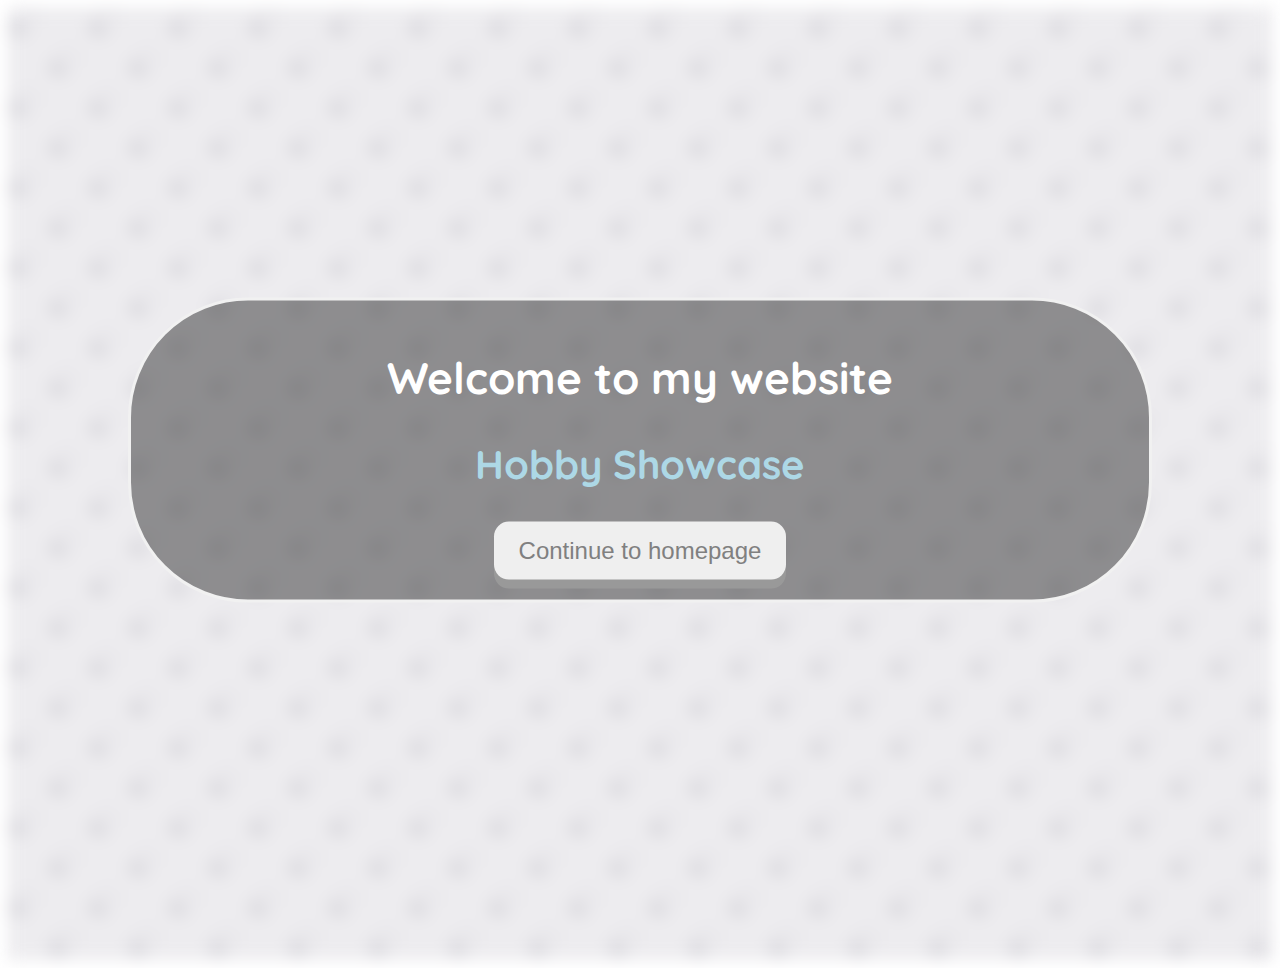
<file: index.html>
<!DOCTYPE html>
<html lang="en">
  <head>
    <title>Hobby Showcase Landing</title>
    <link rel="stylesheet" href="./scss/index.css" type="text/css" />
  </head>

  <body>
    <div class="titleBox">
      <h1>Welcome to my website</h1>
      <h2>Hobby Showcase</h2>
      <a class="btn" href="homepage.html"
        ><button class="button">Continue to homepage</button></a
      >
    </div>
    <div class="titleBackground"></div>
  </body>
</html>
</file>
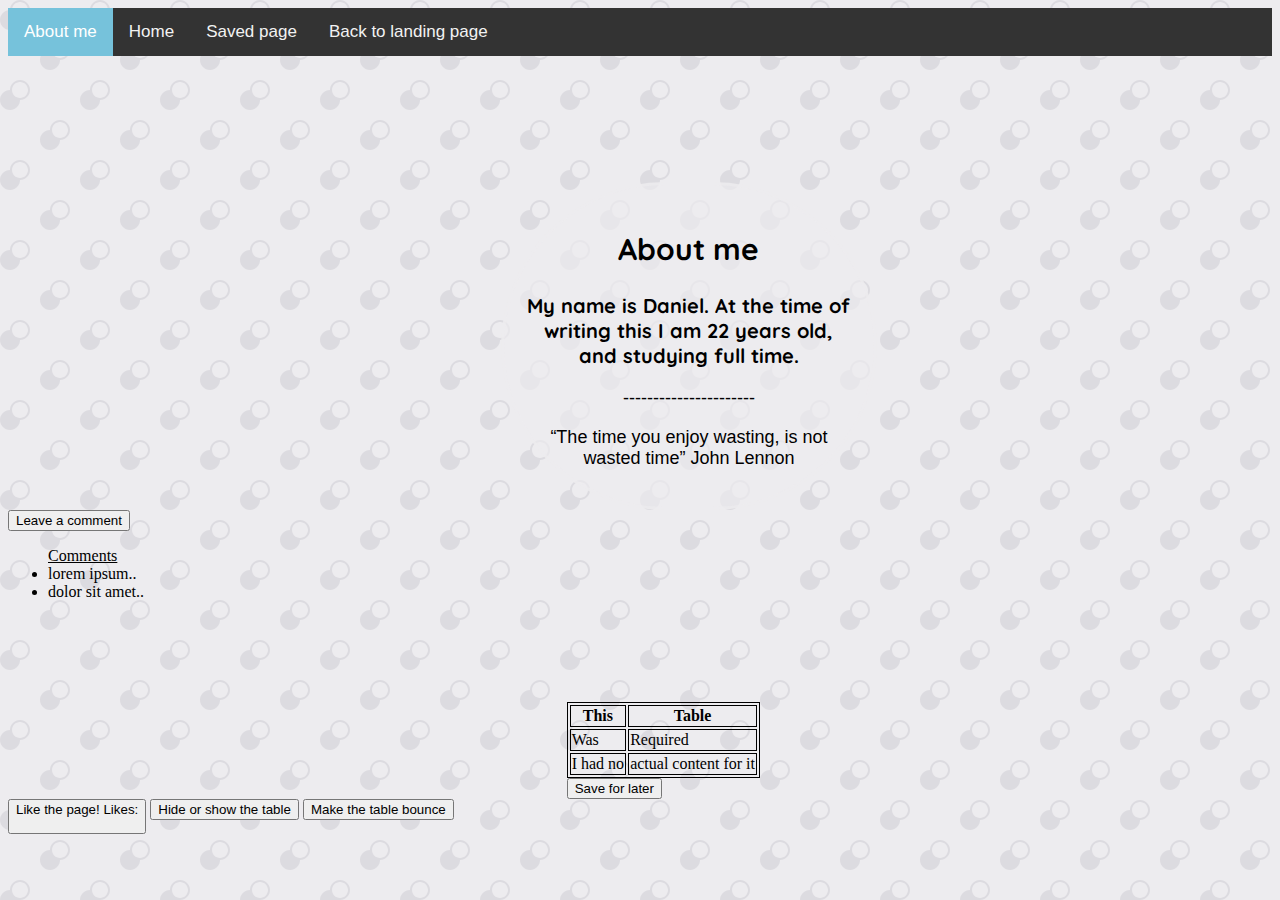
<file: about.html>
<!DOCTYPE html>
<html lang="en">

    <head>
        <title>Hobby Showcase About Me</title>
        <link rel="stylesheet" href="./scss/about.css" type="text/css">

        <!-- jQuery import -->
        <script src="https://ajax.googleapis.com/ajax/libs/jquery/3.6.0/jquery.min.js"></script>        
    </head>

    <body>
        <!-- Navigation bar -->
        <div class="topNav">
            <a class="active" href="#About me">About me</a>
            <a href="homepage.html">Home</a>
            <a href="savedpage.html">Saved page</a>
            <a href="index.html">Back to landing page</a>
        </div>

        <!-- Info about me -->
        <div class="content">
            <h2>About me</h2>
            <h3>
                My name is Daniel. At the time of writing this I am 22 years old,
                and studying full time.
            </h3>
            <p>----------------------</p>
            <p>“The time you enjoy wasting, is not wasted time” John Lennon</p>

        </div>

        <div class="comments">
            <button class="addcomment" data-commentbox="panel1">Leave a comment</button>
            <div class="commentbox" id="panel1" style="display:none">
                <textarea class="textarea" cols="35" rows="8"></textarea><br/>
                <button class="cancelbutton">Cancel</button>
            </div>

            <ul id="commentslist"><u>Comments</u>
                <li>lorem ipsum..</li>
                <li>dolor sit amet..</li>              
            </ul>
        </div>

        <!-- Table was required in the instructions,
            but I had no need for one in the context of my pages.
            Contains filler text -->
        <div class="table">
            <table>
                <tr>
                  <th>This</th>
                  <th>Table</th>
                </tr>
                <tr>
                  <td>Was</td>
                  <td>Required</td>
                </tr>
                <tr>
                  <td>I had no</td>
                  <td>actual content for it</td>
                </tr>
              </table>
            <button class="saveforlater">Save for later</button>
        </div>

        <!-- Page likes -->
        <button id="pagelikebutton">Like the page! Likes: <p id="pagelikescounter"></p></button>

        <!-- Hide or show the table -->
        <button id="hideshowtable">Hide or show the table</button>

        <!-- Animate the table for fun -->
        <button id="tableanim">Make the table bounce</button>
        
        <!-- javascript file -->
        <script src="./js/about.js" type="text/javascript"></script>
    </body>

</html>
</file>
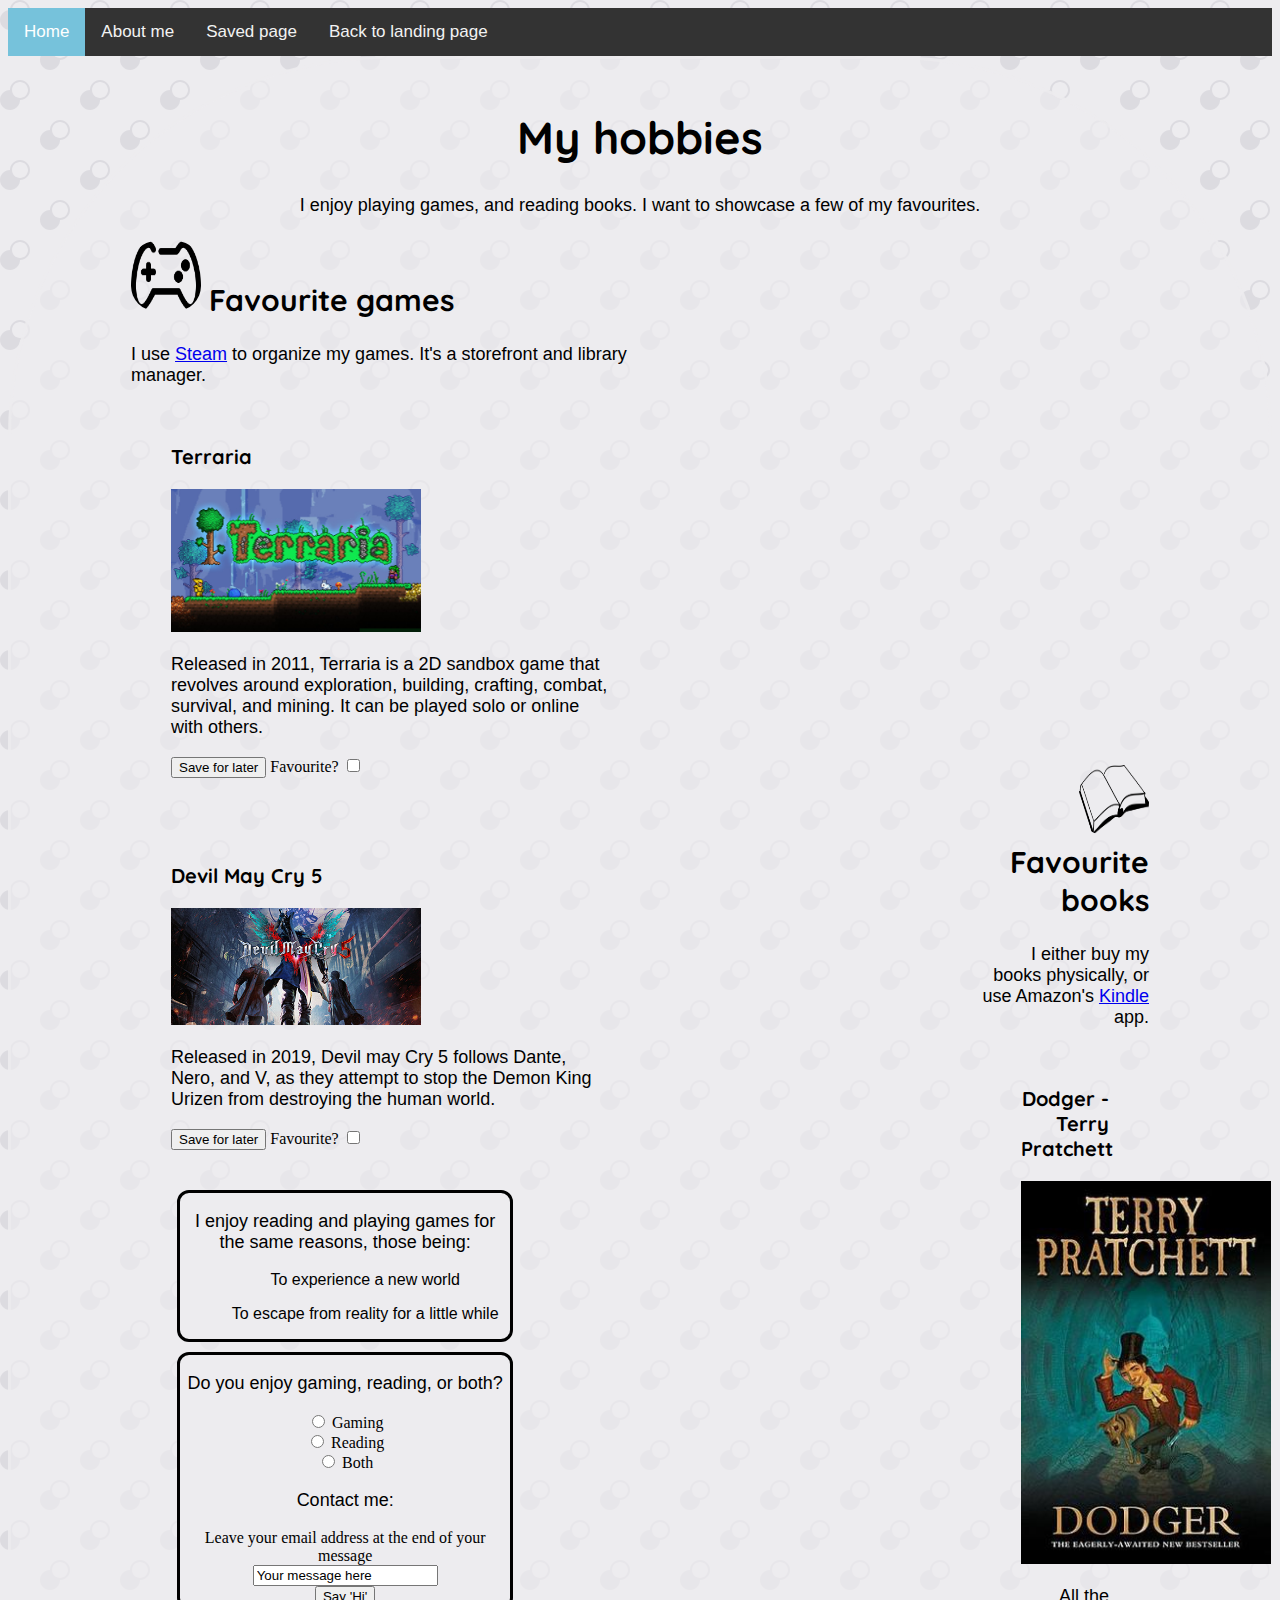
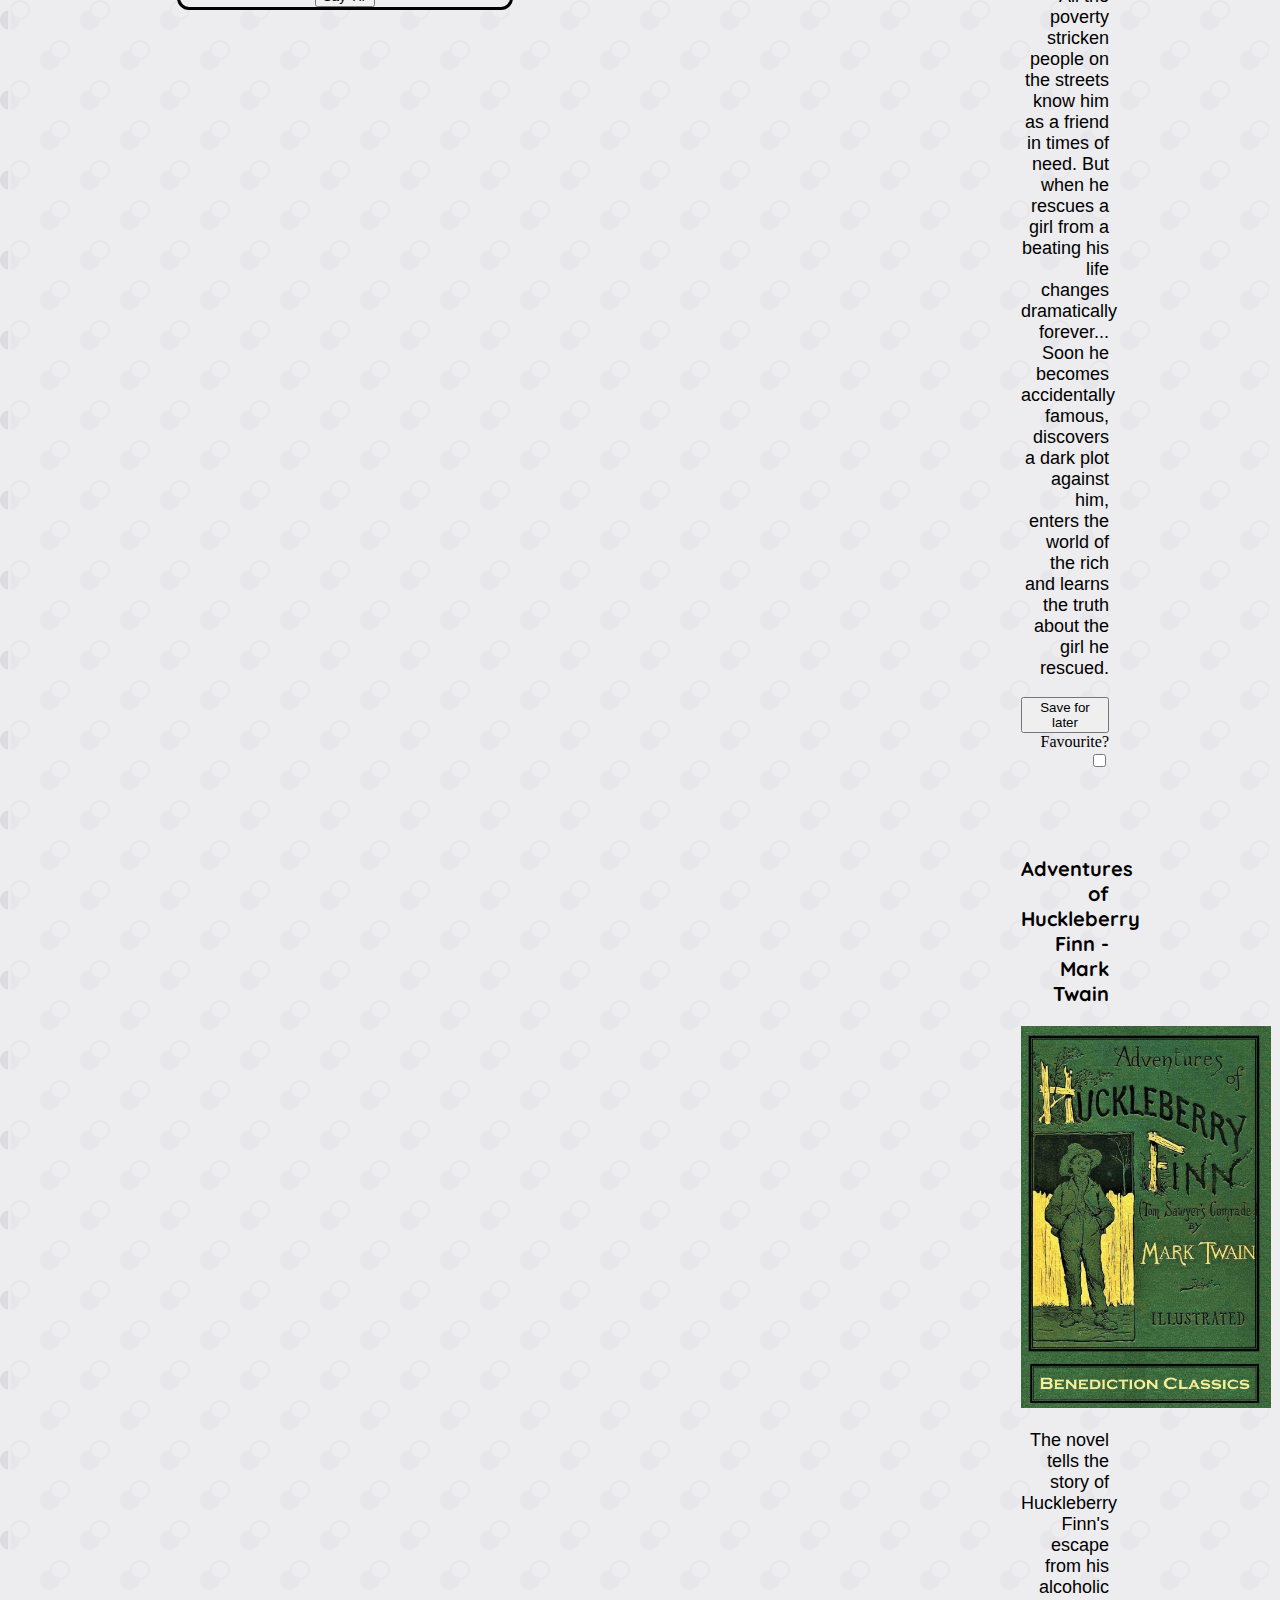
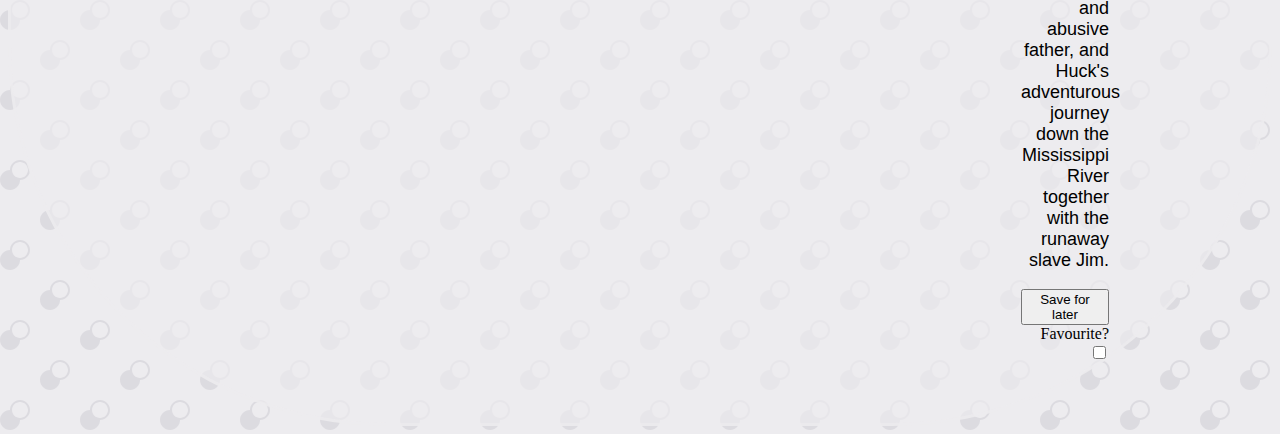
<file: homepage.html>
<!DOCTYPE html>
<html lang="en">
  <head>
    <title>Hobby Showcase Homepage</title>
    <link rel="stylesheet" href="./scss/homepage.css" type="text/css" />

    <!-- jQuery import -->
    <script src="https://ajax.googleapis.com/ajax/libs/jquery/3.6.0/jquery.min.js"></script>
  </head>

  <body>
    <!-- Navigation bar -->
    <div class="topNav">
      <a class="active" href="#home">Home</a>
      <a href="about.html">About me</a>
      <a href="savedpage.html">Saved page</a>
      <a href="index.html">Back to landing page</a>
    </div>

    <!-- Content -->
    <div class="content">
      <h1>My hobbies</h1>
      <p>
        I enjoy playing games, and reading books. I want to showcase a few of my
        favourites.
      </p>

      <!-- Left side -->
      <div class="gaming">
        <h2>
          <img
            class="contentImg"
            src="./Content images/controller.png"
            alt="A controller"
          />
          Favourite games
        </h2>
        <p>
          I use
          <a href="https://store.steampowered.com/" target="_blank">Steam</a> to
          organize my games. It's a storefront and library manager.
        </p>

        <!-- Terraria -->
        <div class="terraria">
          <h3>Terraria</h3>
          <img
            class="terra_image"
            src="./Content images/terraria.jpg"
            alt="Terraria cover"
          />
          <div class="terra_text">
            <p>
              Released in 2011, Terraria is a 2D sandbox game that revolves
              around exploration, building, crafting, combat, survival, and
              mining. It can be played solo or online with others.
            </p>
          </div>
          <button class="saveforlater">Save for later</button>
          <label class="container"
            >Favourite?
            <input type="checkbox" />
            <span class="checkmark"></span>
          </label>
        </div>

        <!-- Devil May Cry 5 -->
        <div class="dmc5">
          <h3>Devil May Cry 5</h3>

          <div class="dmc_text">
            <img
              class="dmc_image"
              src="./Content images/dmc5.jpg"
              alt="DMC 5 cover"
            />
            <p>
              Released in 2019, Devil may Cry 5 follows Dante, Nero, and V, as
              they attempt to stop the Demon King Urizen from destroying the
              human world.
            </p>
          </div>
          <button class="saveforlater">Save for later</button>
          <label class="container"
            >Favourite?
            <input type="checkbox" />
            <span class="checkmark"></span>
          </label>
        </div>
      </div>

      <!-- Content boxes -->
      <div class="reasons">
        <p>
          I enjoy reading and playing games for the same reasons, those being:
        </p>
        <ul>
          To experience a new world
        </ul>
        <ul>
          To escape from reality for a little while
        </ul>
      </div>

      <div class="forms">
        <!-- Radial button form -->
        <p>Do you enjoy gaming, reading, or both?</p>
        <form>
          <input
            type="radio"
            id="gameform"
            name="fav_language"
            value="Gaming"
          />
          <label for="html">Gaming</label><br />
          <input
            type="radio"
            id="readform"
            name="fav_language"
            value="Reading"
          />
          <label for="css">Reading</label><br />
          <input type="radio" id="gameread" name="fav_language" value="Both" />
          <label for="javascript">Both</label>
        </form>

        <!-- Submit button form -->
        <p>Contact me:</p>
        <form>
          <label for="cDetails"
            >Leave your email address at the end of your message</label
          ><br />
          <input
            type="text"
            id="cDetails"
            name="cDetails"
            value="Your message here"
          /><br />
          <input type="submit" value="Say 'Hi'" />
        </form>
      </div>

      <!-- Right side -->
      <div class="reading">
        <h2>
          <img
            class="contentImg"
            src="./Content images/book.jpg"
            alt="A book"
          />
          Favourite books
        </h2>
        <p>
          I either buy my books physically, or use Amazon's
          <a
            href="https://www.amazon.com/b?ie=UTF8&node=16571048011"
            target="_blank"
            >Kindle</a
          >
          app.
        </p>

        <!-- Dodger -->
        <div class="dodger">
          <h3>Dodger - Terry Pratchett</h3>

          <div class="dodger_text">
            <img
              class="dodger_image"
              src="./Content images/dodger.jpg"
              alt="Dodger cover"
            />
            <p>
              All the poverty stricken people on the streets know him as a
              friend in times of need. But when he rescues a girl from a beating
              his life changes dramatically forever... Soon he becomes
              accidentally famous, discovers a dark plot against him, enters the
              world of the rich and learns the truth about the girl he rescued.
            </p>
          </div>
          <button class="saveforlater">Save for later</button>
          <label class="container"
            >Favourite?
            <input type="checkbox" />
            <span class="checkmark"></span>
          </label>
        </div>

        <!-- Adventures of Huckleberry Finn -->
        <div class="huckfinn">
          <h3>Adventures of Huckleberry Finn - Mark Twain</h3>

          <div class="huck_text">
            <img
              class="huck_image"
              src="./Content images/huckfinn.jpg"
              alt="Huckleberry Finn cover"
            />
            <p>
              The novel tells the story of Huckleberry Finn's escape from his
              alcoholic and abusive father, and Huck's adventurous journey down
              the Mississippi River together with the runaway slave Jim.
            </p>
          </div>
          <button class="saveforlater">Save for later</button>
          <label class="container"
            >Favourite?
            <input type="checkbox" />
            <span class="checkmark"></span>
          </label>
        </div>
      </div>
    </div>
    <!-- javascript file -->
    <script src="./js/about.js" type="text/javascript"></script>
  </body>
</html>
</file>
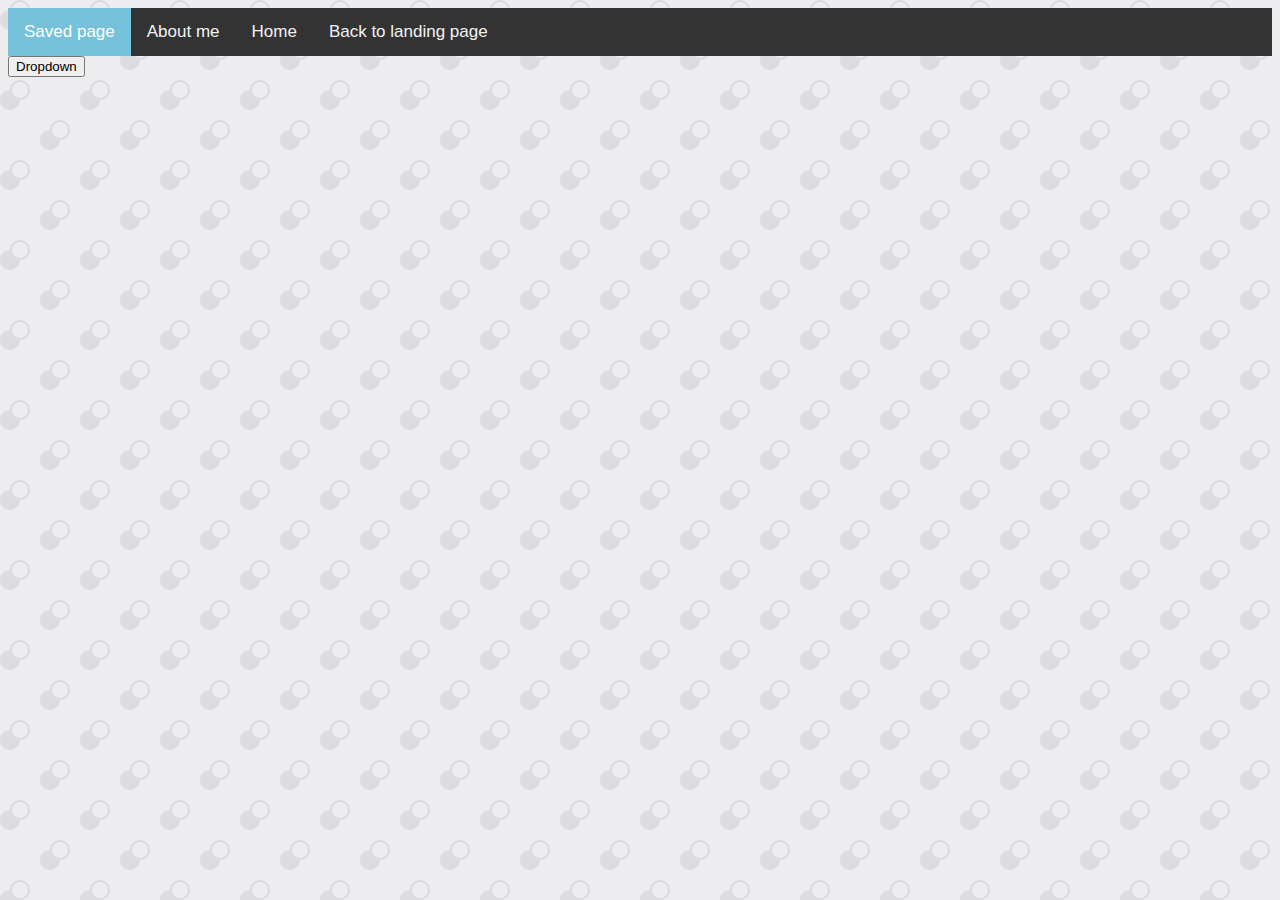
<file: savedpage.html>
<!DOCTYPE html>
<html lang="en">
  <head>
    <title>Hobby Showcase Saved Page</title>
    <link rel="stylesheet" href="./scss/savedpage.css" type="text/css" />

    <!-- jQuery import -->
    <script src="https://ajax.googleapis.com/ajax/libs/jquery/3.6.0/jquery.min.js"></script>
  </head>

  <body>
    <!-- Navigation bar -->
    <div class="topNav">
      <a class="active" href="#Saved Page">Saved page</a>
      <a href="about.html">About me</a>
      <a href="homepage.html">Home</a>
      <a href="index.html">Back to landing page</a>
    </div>

    <!-- saved items go here -->
    <div class="savedDestination"></div>

    <div class="dropdown">
      <button onclick="dropdownFunc()" class="dropbtn">Dropdown</button>
      <div id="myDropdown" class="dropdown-content">
        <a href="#hello" id="hello">Hello there!</a>
      </div>
    </div>

    <!-- javascript file -->
    <script src="./js/savedpage.js" type="text/javascript"></script>
  </body>
</html>
</file>
<file: scss/index.css>
@import url("https://fonts.googleapis.com/css?family=Quicksand");
body,
html {
  height: auto;
}

body {
  font-family: "Quicksand";
  font-size: 22px;
}

h2 {
  font-family: "Quicksand";
  font-size: 40px;
  color: lightblue;
  font-weight: bold;
}

* {
  box-sizing: border-box;
}

/* Title fade-in */
body {
  -webkit-animation: fadeInAnimation ease 3s;
          animation: fadeInAnimation ease 3s;
  -webkit-animation-iteration-count: 1;
          animation-iteration-count: 1;
  -webkit-animation-fill-mode: forwards;
          animation-fill-mode: forwards;
}

@-webkit-keyframes fadeInAnimation {
  0% {
    opacity: 0;
  }
  100% {
    opacity: 1;
  }
}

@keyframes fadeInAnimation {
  0% {
    opacity: 0;
  }
  100% {
    opacity: 1;
  }
}
/* Title background */
.titleBackground {
  filter: blur(8px);
  -webkit-filter: blur(8px);
  width: 100%;
  height: 952px;
  display: block;
  margin-left: auto;
  margin-right: auto;
  background-color: #edecef;
  background-image: url("data:image/svg+xml,%3Csvg width='80' height='80' viewBox='0 0 80 80' xmlns='http://www.w3.org/2000/svg'%3E%3Cg fill='none' fill-rule='evenodd'%3E%3Cg fill='%23d0cdd5' fill-opacity='0.56'%3E%3Cpath d='M50 50c0-5.523 4.477-10 10-10s10 4.477 10 10-4.477 10-10 10c0 5.523-4.477 10-10 10s-10-4.477-10-10 4.477-10 10-10zM10 10c0-5.523 4.477-10 10-10s10 4.477 10 10-4.477 10-10 10c0 5.523-4.477 10-10 10S0 25.523 0 20s4.477-10 10-10zm10 8c4.418 0 8-3.582 8-8s-3.582-8-8-8-8 3.582-8 8 3.582 8 8 8zm40 40c4.418 0 8-3.582 8-8s-3.582-8-8-8-8 3.582-8 8 3.582 8 8 8z' /%3E%3C/g%3E%3C/g%3E%3C/svg%3E");
}

/* Title box */
.titleBox {
  background-color: rgb(0, 0, 0); /* Fallback colour */
  background-color: rgba(0, 0, 0, 0.4); /* See through black */
  color: white;
  font-weight: bold;
  border: 3px solid #f1f1f1;
  border-radius: 120px;
  position: absolute;
  top: 50%;
  left: 50%;
  transform: translate(-50%, -50%);
  z-index: 2;
  width: 80%;
  padding: 20px;
  text-align: center;
}

/* Home button */
.button {
  display: inline-block;
  padding: 15px 25px;
  font-size: 24px;
  cursor: pointer;
  text-align: center;
  color: grey;
  background-color: none;
  border: none;
  border-radius: 15px;
  box-shadow: 0 9px #999;
}

.button:hover {
  background-color: lightblue;
}

.button:active {
  background-color: rgb(118, 194, 219);
  box-shadow: 0 5px #666;
  transform: translateY(4px);
}/*# sourceMappingURL=index.css.map */
</file>
<file: scss/about.css>
@import url("https://fonts.googleapis.com/css?family=Quicksand");
h1 {
  font-family: "Quicksand";
  font-size: 45px;
}

h2 {
  font-family: "Quicksand";
  font-size: 30px;
}

h3 {
  font-family: "Quicksand";
  font-size: 20px;
}

/* Navigation bar */
.topNav {
  background-color: #333;
  overflow: hidden;
}

/* Style the links inside the navigation bar */
.topNav a {
  float: left;
  color: #f2f2f2;
  text-align: center;
  padding: 14px 16px;
  text-decoration: none;
  font-size: 17px;
  font-family: Arial, Helvetica, sans-serif;
}

/* Change the color of links on hover */
.topNav a:hover {
  background-color: #ddd;
  color: black;
}

/* Add a color to the active/current link */
.topNav a.active {
  background-color: rgb(118, 194, 219);
  color: white;
}

/* Background */
body {
  background-color: #edecef;
  background-image: url("data:image/svg+xml,%3Csvg width='80' height='80' viewBox='0 0 80 80' xmlns='http://www.w3.org/2000/svg'%3E%3Cg fill='none' fill-rule='evenodd'%3E%3Cg fill='%23d0cdd5' fill-opacity='0.56'%3E%3Cpath d='M50 50c0-5.523 4.477-10 10-10s10 4.477 10 10-4.477 10-10 10c0 5.523-4.477 10-10 10s-10-4.477-10-10 4.477-10 10-10zM10 10c0-5.523 4.477-10 10-10s10 4.477 10 10-4.477 10-10 10c0 5.523-4.477 10-10 10S0 25.523 0 20s4.477-10 10-10zm10 8c4.418 0 8-3.582 8-8s-3.582-8-8-8-8 3.582-8 8 3.582 8 8 8zm40 40c4.418 0 8-3.582 8-8s-3.582-8-8-8-8 3.582-8 8 3.582 8 8 8z' /%3E%3C/g%3E%3C/g%3E%3C/svg%3E");
}

/* Content */
.content {
  text-align: center;
  padding: 20px;
  margin-left: 39%;
  margin-top: 10%;
  width: 330px;
  border: 3px solid rgba(237, 236, 239, 0.662745098);
  border-radius: 380px;
  background-color: rgba(237, 236, 239, 0.662745098);
}

.content p {
  font-family: Arial, Helvetica, sans-serif;
  font-size: 18px;
}

.content ul {
  font-family: Verdana, Geneva, Tahoma, sans-serif;
  font-size: 16px;
}

.contentImg {
  width: 70px;
  height: 70px;
  border: 0px;
  border-radius: 25px;
}

/* Format for table */
table, th, td {
  border: 1px solid;
}

.table {
  margin-top: 8%;
  margin-left: 44.2%;
}/*# sourceMappingURL=about.css.map */
</file>
<file: scss/homepage.css>
@import url("https://fonts.googleapis.com/css?family=Quicksand");
h1 {
  font-family: "Quicksand";
  font-size: 45px;
}

h2 {
  font-family: "Quicksand";
  font-size: 30px;
}

h3 {
  font-family: "Quicksand";
  font-size: 20px;
}

/* Navigation bar */
.topNav {
  background-color: #333;
  overflow: hidden;
}

/* Style the links inside the navigation bar */
.topNav a {
  float: left;
  color: #f2f2f2;
  text-align: center;
  padding: 14px 16px;
  text-decoration: none;
  font-size: 17px;
  font-family: Arial, Helvetica, sans-serif;
}

/* Change the color of links on hover */
.topNav a:hover {
  background-color: #ddd;
  color: black;
}

/* Add a color to the active/current link */
.topNav a.active {
  background-color: rgb(118, 194, 219);
  color: white;
}

/* Background */
body {
  background-color: #edecef;
  background-image: url("data:image/svg+xml,%3Csvg width='80' height='80' viewBox='0 0 80 80' xmlns='http://www.w3.org/2000/svg'%3E%3Cg fill='none' fill-rule='evenodd'%3E%3Cg fill='%23d0cdd5' fill-opacity='0.56'%3E%3Cpath d='M50 50c0-5.523 4.477-10 10-10s10 4.477 10 10-4.477 10-10 10c0 5.523-4.477 10-10 10s-10-4.477-10-10 4.477-10 10-10zM10 10c0-5.523 4.477-10 10-10s10 4.477 10 10-4.477 10-10 10c0 5.523-4.477 10-10 10S0 25.523 0 20s4.477-10 10-10zm10 8c4.418 0 8-3.582 8-8s-3.582-8-8-8-8 3.582-8 8 3.582 8 8 8zm40 40c4.418 0 8-3.582 8-8s-3.582-8-8-8-8 3.582-8 8 3.582 8 8 8z' /%3E%3C/g%3E%3C/g%3E%3C/svg%3E");
}

/* Content */
.content {
  text-align: center;
  padding: 20px;
  border: 3px solid rgba(237, 236, 239, 0.662745098);
  border-radius: 380px;
  background-color: rgba(237, 236, 239, 0.662745098);
}

.content p {
  font-family: Arial, Helvetica, sans-serif;
  font-size: 18px;
}

.content ul {
  font-family: Arial, Helvetica, sans-serif;
  font-size: 16px;
}

.contentImg {
  width: 70px;
  height: 70px;
  border: 0px;
  border-radius: 25px;
}

/* Format for left side */
.gaming {
  text-align: left;
  margin-left: 100px;
  margin-right: 600px;
}
.gaming .terraria {
  padding: 20px 40px 40px;
  max-width: 600px;
  margin-bottom: 5px;
}
.gaming .terraria .terra_image {
  width: 250px;
  height: auto;
}
.gaming .terraria .terra_text {
  text-align: inline;
}
.gaming .dmc5 {
  padding: 20px 40px 40px;
  max-width: 600px;
}
.gaming .dmc5 .dmc_image {
  width: 250px;
  height: auto;
}
.gaming .dmc5 .dmc_text {
  text-align: inline;
}

/* Format for right side */
.reading {
  text-align: right;
  margin-right: 100px;
  margin-left: 950px;
  margin-top: -71.4%;
}
.reading .dodger {
  padding: 20px 40px 40px;
  margin-bottom: 5px;
}
.reading .dodger .dodger_image {
  width: 250px;
  height: auto;
}
.reading .dodger .dodger_text {
  text-align: inline;
}
.reading .huckfinn {
  padding: 20px 40px 40px;
}
.reading .huckfinn .huck_image {
  width: 250px;
  height: 382.35px;
}
.reading .huckfinn .huck_text {
  text-align: inline;
}

/* Format for content boxes (incl. forms) */
.reasons {
  border: 3px solid;
  border-radius: 12px;
  width: 330px;
  background-color: #edecef;
  margin-left: 12%;
}

.forms {
  border: 3px solid;
  border-radius: 12px;
  width: 330px;
  height: auto;
  background-color: #edecef;
  margin-top: 10px;
  margin-left: 12%;
}/*# sourceMappingURL=homepage.css.map */
</file>
<file: scss/savedpage.css>
@import url("https://fonts.googleapis.com/css?family=Quicksand");
h1 {
  font-family: "Quicksand";
  font-size: 45px;
}

h2 {
  font-family: "Quicksand";
  font-size: 30px;
}

h3 {
  font-family: "Quicksand";
  font-size: 20px;
}

/* Navigation bar */
.topNav {
  background-color: #333;
  overflow: hidden;
}

/* Style the links inside the navigation bar */
.topNav a {
  float: left;
  color: #f2f2f2;
  text-align: center;
  padding: 14px 16px;
  text-decoration: none;
  font-size: 17px;
  font-family: Arial, Helvetica, sans-serif;
}

/* Change the color of links on hover */
.topNav a:hover {
  background-color: #ddd;
  color: black;
}

/* Add a color to the active/current link */
.topNav a.active {
  background-color: rgb(118, 194, 219);
  color: white;
}

/* Background */
body {
  background-color: #edecef;
  background-image: url("data:image/svg+xml,%3Csvg width='80' height='80' viewBox='0 0 80 80' xmlns='http://www.w3.org/2000/svg'%3E%3Cg fill='none' fill-rule='evenodd'%3E%3Cg fill='%23d0cdd5' fill-opacity='0.56'%3E%3Cpath d='M50 50c0-5.523 4.477-10 10-10s10 4.477 10 10-4.477 10-10 10c0 5.523-4.477 10-10 10s-10-4.477-10-10 4.477-10 10-10zM10 10c0-5.523 4.477-10 10-10s10 4.477 10 10-4.477 10-10 10c0 5.523-4.477 10-10 10S0 25.523 0 20s4.477-10 10-10zm10 8c4.418 0 8-3.582 8-8s-3.582-8-8-8-8 3.582-8 8 3.582 8 8 8zm40 40c4.418 0 8-3.582 8-8s-3.582-8-8-8-8 3.582-8 8 3.582 8 8 8z' /%3E%3C/g%3E%3C/g%3E%3C/svg%3E");
}

img {
  width: 70px;
  height: 70px;
  border: 0px;
  border-radius: 25px;
}

ul {
  font-family: Verdana, Geneva, Tahoma, sans-serif;
  font-size: 16px;
}

p {
  font-family: Arial, Helvetica, sans-serif;
  font-size: 18px;
}

/* Format for table */
table,
th,
td {
  border: 1px solid;
}

.table {
  margin-top: 8%;
  margin-left: 44.2%;
}

/* Dropdown format */
.dropdown {
  position: relative;
  display: inline-block;
}

.dropdown-content {
  display: none;
  position: absolute;
  background-color: #f1f1f1;
  min-width: 160px;
  overflow: auto;
  box-shadow: 0px 8px 16px 0px rgba(0, 0, 0, 0.2);
  z-index: 1;
}

.dropdown-content a {
  color: black;
  padding: 12px 16px;
  text-decoration: none;
  display: block;
}

.dropdown a:hover {
  background-color: #ddd;
}

.show {
  display: block;
}/*# sourceMappingURL=savedpage.css.map */
</file>
